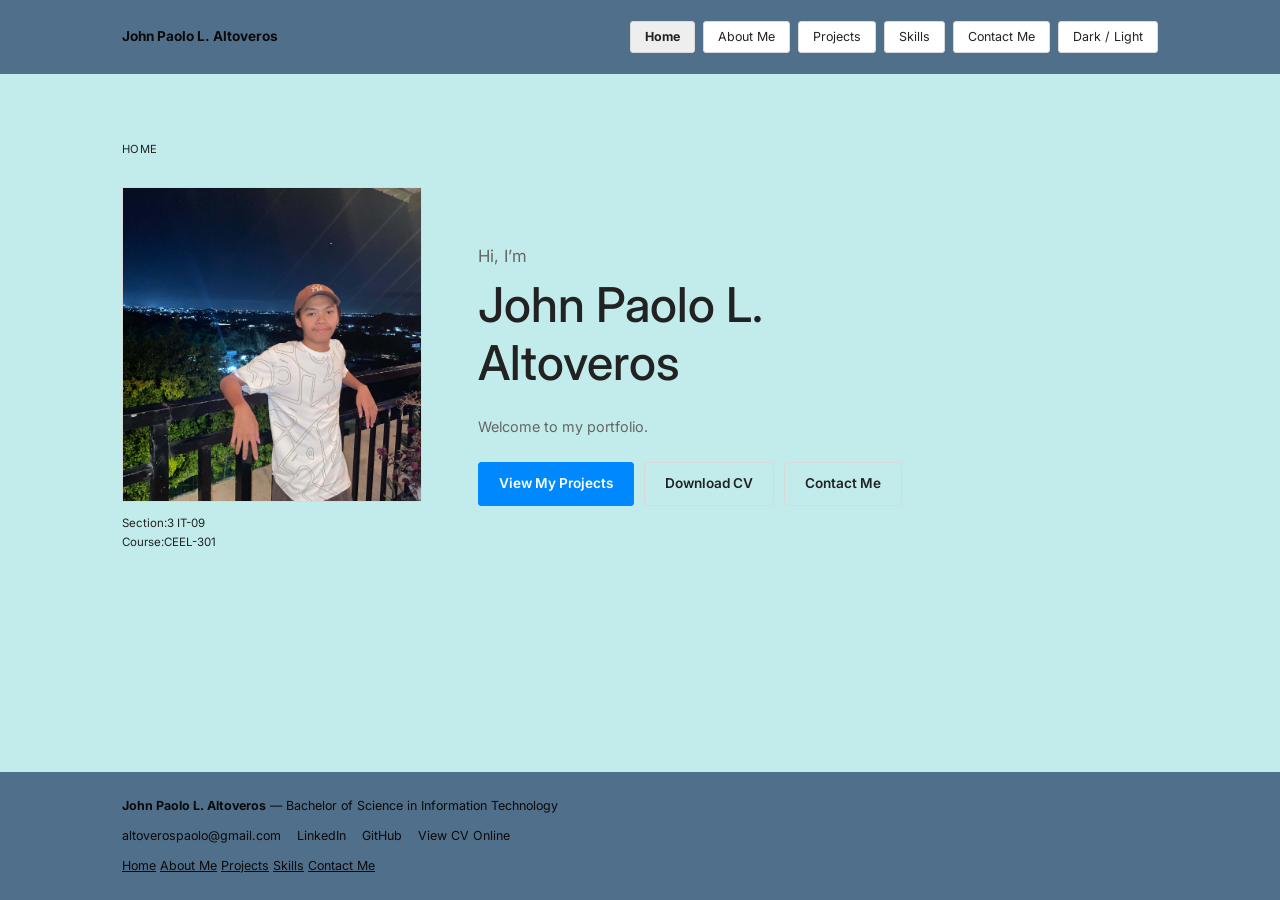
<file: Index.html>
<!doctype html>
<html lang="en">
<head>
  <meta charset="utf-8">
  <meta name="viewport" content="width=device-width, initial-scale=1">
  <title>John Paolo L. Altoveros | Graphic Designer Portfolio</title>
  <meta name="description" content="Portfolio of John Paolo L. Altoveros, a graphic designer who loves turning ideas into simple and creative designs.">
  <link rel="canonical" href="https://pao04altoveros.github.io/portfolio/">
  <meta property="og:type" content="website">
  <meta property="og:title" content="John Paolo L. Altoveros | Graphic Designer Portfolio">
  <meta property="og:description" content="Portfolio of John Paolo L. Altoveros, a graphic designer who loves turning ideas into simple and creative designs.">
  <meta property="og:url" content="https://pao04altoveros.github.io/portfolio/">
  <meta property="og:image" content="https://pao04altoveros.github.io/portfolio/images/og-image.png">
  <link rel="preconnect" href="https://fonts.googleapis.com">
  <link rel="preconnect" href="https://fonts.gstatic.com" crossorigin>
  <link rel="stylesheet" href="https://fonts.googleapis.com/css2?family=Inter:wght@400;500;600;700&display=swap">
  <link rel="stylesheet" href="style.css">
</head>
<body>
  <input type="checkbox" id="theme-toggle" class="sr-only theme-check" aria-label="Switch between dark and light mode">
  <a class="skip-link" href="#main">Skip to content</a>
  <header class="site-header">
    <div class="container">
      <a class="brand" href="Index.html">John Paolo L. Altoveros</a>
      <input type="checkbox" id="menu-check" class="sr-only menu-check" aria-label="Open menu">
      <label for="menu-check" class="btn-small menu-toggle">Menu</label>
      <nav class="nav" id="site-nav" aria-label="Main navigation">
        <a href="Index.html" aria-current="page">Home</a><a href="about.html">About Me</a><a href="projects.html">Projects</a><a href="skills.html">Skills</a><a href="contact.html">Contact Me</a>
        <label for="theme-toggle" class="btn-small theme-btn">Dark / Light</label>
      </nav>
    </div>
  </header>

  <main id="main" class="page">
    <div class="container fade-in">
      <p class="breadcrumb">Home</p>
      <section class="hero" aria-labelledby="hero-name">
        <div>
            <img class="photo" src="images/profile.jpg" alt="Portrait of John Paolo L. Altoveros" width="400" height="420">
          <dl class="meta"><dd>Section:3 IT-09</dd><dd>Course:CEEL-301</dd>
        </div>
        <div>
          <p class="hi">Hi, I’m</p>
          <h1 id="hero-name">John Paolo L. Altoveros</h1>
          <p class="welcome">Welcome to my portfolio.</p>
          <div class="btn-row">
            <a class="btn" href="projects.html">View My Projects</a>
            <a class="btn outline" href="cv.pdf" download>Download CV</a>
            <a class="btn outline" href="contact.html">Contact Me</a>
          </div>
        </div>
      </section>
    </div>
  </main>

  <footer class="site-footer">
    <div class="container">
      <div><strong>John Paolo L. Altoveros</strong> — Bachelor of Science in Information Technology</div>
      <div class="footer-links">
        <a href="mailto:altoverospaolo@gmail.com">altoverospaolo@gmail.com</a>
        <a href="https://www.linkedin.com/in/pao04altoveros" target="_blank" rel="noopener noreferrer">LinkedIn</a>
        <a href="https://github.com/YOUR-USERNAME" target="_blank" rel="noopener noreferrer">GitHub</a>
        <a href="cv.pdf" target="_blank" rel="noopener noreferrer">View CV Online</a>
      </div>
      <div>
      <a href="Home.html">Home</a>
      <a href="about.html">About Me</a>
      <a href="projects.html">Projects</a>
      <a href="skills.html">Skills</a>
      <a href="contact.html">Contact Me</a>
    </div>
  </footer>
</body>
</html>
</file>
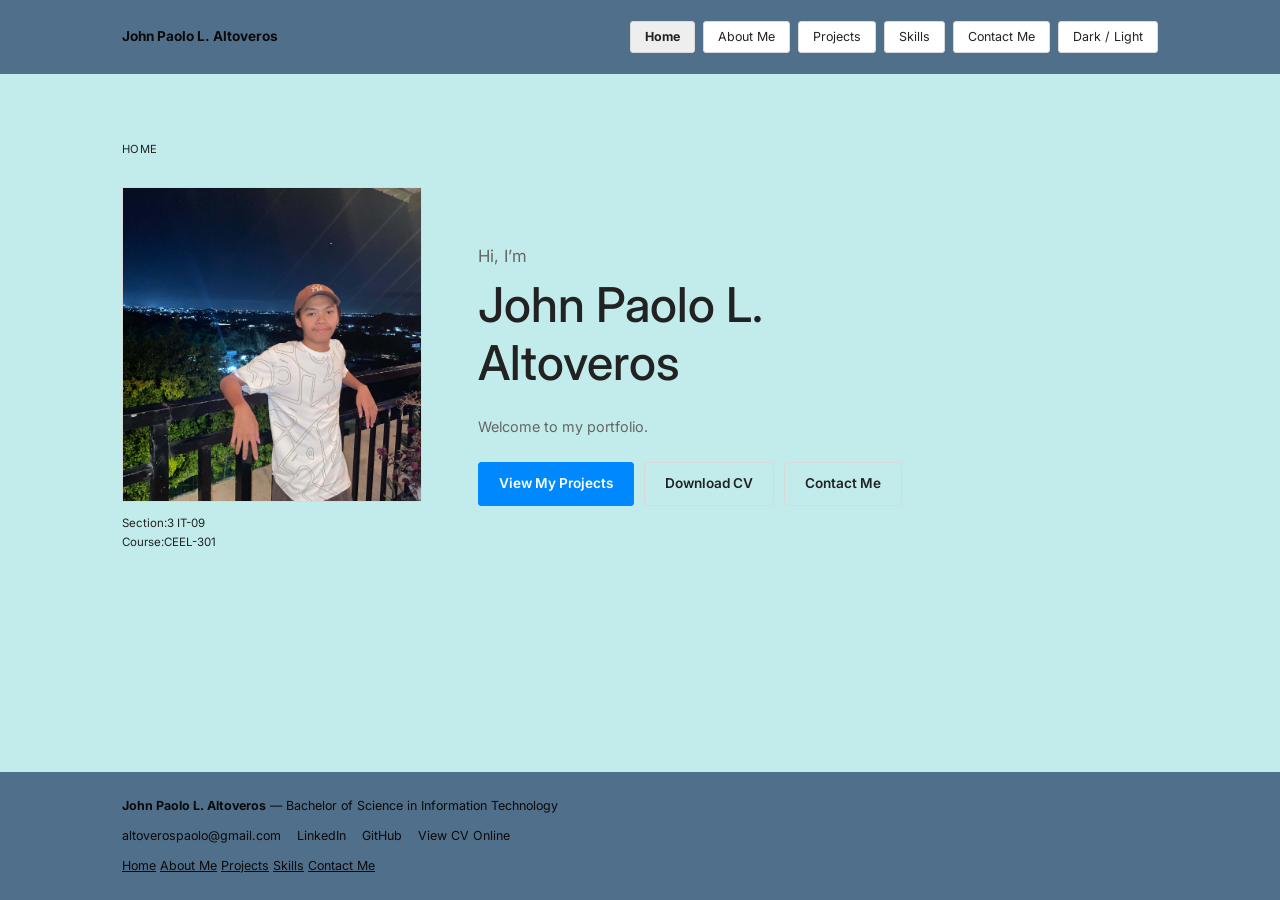
<file: index.html>
<!doctype html>
<html lang="en">
<head>
  <meta charset="utf-8">
  <meta name="viewport" content="width=device-width, initial-scale=1">
  <title>John Paolo L. Altoveros | Graphic Designer Portfolio</title>
  <meta name="description" content="Portfolio of John Paolo L. Altoveros, a graphic designer who loves turning ideas into simple and creative designs.">
  <link rel="canonical" href="https://pao04altoveros.github.io/portfolio/">
  <meta property="og:type" content="website">
  <meta property="og:title" content="John Paolo L. Altoveros | Graphic Designer Portfolio">
  <meta property="og:description" content="Portfolio of John Paolo L. Altoveros, a graphic designer who loves turning ideas into simple and creative designs.">
  <meta property="og:url" content="https://pao04altoveros.github.io/portfolio/">
  <meta property="og:image" content="https://pao04altoveros.github.io/portfolio/images/og-image.png">
  <link rel="preconnect" href="https://fonts.googleapis.com">
  <link rel="preconnect" href="https://fonts.gstatic.com" crossorigin>
  <link rel="stylesheet" href="https://fonts.googleapis.com/css2?family=Inter:wght@400;500;600;700&display=swap">
  <link rel="stylesheet" href="style.css">
</head>
<body>
  <input type="checkbox" id="theme-toggle" class="sr-only theme-check" aria-label="Switch between dark and light mode">
  <a class="skip-link" href="#main">Skip to content</a>
  <header class="site-header">
    <div class="container">
      <a class="brand" href="index.html">John Paolo L. Altoveros</a>
      <input type="checkbox" id="menu-check" class="sr-only menu-check" aria-label="Open menu">
      <label for="menu-check" class="btn-small menu-toggle">Menu</label>
      <nav class="nav" id="site-nav" aria-label="Main navigation">
        <a href="index.html" aria-current="page">Home</a><a href="about.html">About Me</a><a href="projects.html">Projects</a><a href="skills.html">Skills</a><a href="contact.html">Contact Me</a>
        <label for="theme-toggle" class="btn-small theme-btn">Dark / Light</label>
      </nav>
    </div>
  </header>

  <main id="main" class="page">
    <div class="container fade-in">
      <p class="breadcrumb">Home</p>
      <section class="hero" aria-labelledby="hero-name">
        <div>
            <img class="photo" src="images/profile.jpg" alt="Portrait of John Paolo L. Altoveros" width="400" height="420">
          <dl class="meta"><dd>Section:3 IT-09</dd><dd>Course:CEEL-301</dd>
        </div>
        <div>
          <p class="hi">Hi, I’m</p>
          <h1 id="hero-name">John Paolo L. Altoveros</h1>
          <p class="welcome">Welcome to my portfolio.</p>
          <div class="btn-row">
            <a class="btn" href="projects.html">View My Projects</a>
            <a class="btn outline" href="cv.pdf" download>Download CV</a>
            <a class="btn outline" href="contact.html">Contact Me</a>
          </div>
        </div>
      </section>
    </div>
  </main>

  <footer class="site-footer">
    <div class="container">
      <div><strong>John Paolo L. Altoveros</strong> — Bachelor of Science in Information Technology</div>
      <div class="footer-links">
        <a href="mailto:altoverospaolo@gmail.com">altoverospaolo@gmail.com</a>
        <a href="https://www.linkedin.com/in/pao04altoveros" target="_blank" rel="noopener noreferrer">LinkedIn</a>
        <a href="https://github.com/YOUR-USERNAME" target="_blank" rel="noopener noreferrer">GitHub</a>
        <a href="cv.pdf" target="_blank" rel="noopener noreferrer">View CV Online</a>
      </div>
      <div>
      <a href="index.html">Home</a>
      <a href="about.html">About Me</a>
      <a href="projects.html">Projects</a>
      <a href="skills.html">Skills</a>
      <a href="contact.html">Contact Me</a>
    </div>
  </footer>
</body>
</html>
</file>
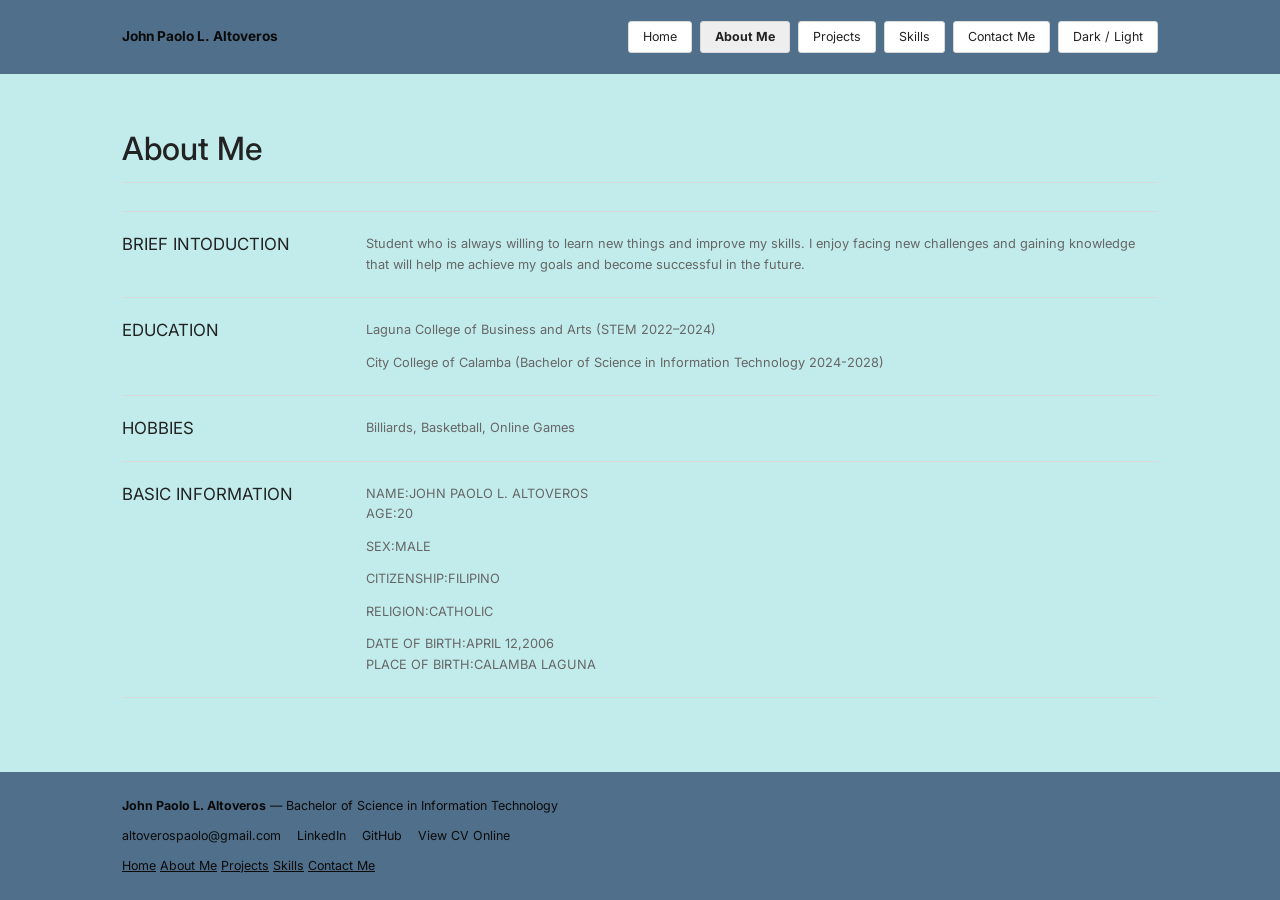
<file: about.html>
<!doctype html>
<html lang="en">
<head>
  <meta charset="utf-8">
  <meta name="viewport" content="width=device-width, initial-scale=1">
  <title>About Me | John Paolo L. Altoveros</title>
  <meta name="description" content="About John Paolo L. Altoveros: education, hobbies and background.">
  <link rel="canonical" href="https://pao04altoveros.github.io/portfolio/about.html">
  <meta property="og:type" content="website">
  <meta property="og:title" content="About Me | John Paolo L. Altoveros">
  <meta property="og:description" content="About John Paolo L. Altoveros: education, hobbies and background.">
  <meta property="og:url" content="https://pao04altoveros.github.io/portfolio/about.html">
  <meta property="og:image" content="https://pao04altoveros.github.io/portfolio/images/og-image.png">
  <link rel="preconnect" href="https://fonts.googleapis.com">
  <link rel="preconnect" href="https://fonts.gstatic.com" crossorigin>
  <link rel="stylesheet" href="https://fonts.googleapis.com/css2?family=Inter:wght@400;500;600;700&display=swap">
  <link rel="stylesheet" href="style.css">
</head>
<body>
  <input type="checkbox" id="theme-toggle" class="sr-only theme-check" aria-label="Switch between dark and light mode">
  <a class="skip-link" href="#main">Skip to content</a>
  <header class="site-header">
    <div class="container">
      <a class="brand" href="index.html">John Paolo L. Altoveros</a>
      <input type="checkbox" id="menu-check" class="sr-only menu-check" aria-label="Open menu">
      <label for="menu-check" class="btn-small menu-toggle">Menu</label>
      <nav class="nav" id="site-nav" aria-label="Main navigation">
        <a href="index.html">Home</a><a href="about.html" aria-current="page">About Me</a><a href="projects.html">Projects</a><a href="skills.html">Skills</a><a href="contact.html">Contact Me</a>
        <label for="theme-toggle" class="btn-small theme-btn">Dark / Light</label>
      </nav>
    </div>
  </header>

  <main id="main" class="page">
    <div class="container fade-in">
      <h1 class="page-title">About Me</h1>
       <div class="info-row"><h2>BRIEF INTODUCTION</h2>
        <ul><li>Student who is always willing to learn new things and improve my skills. I enjoy facing new challenges and gaining knowledge that will help me achieve my goals and become successful in the future.</li></ul>
    </div>
    <div class="info-row"><h2>EDUCATION</h2>
        <ul><li>Laguna College of Business and Arts (STEM 2022–2024)</li><li>City College of Calamba (Bachelor of Science in Information Technology 2024-2028)</li></ul></div>
      <div class="info-row"><h2>HOBBIES</h2>
        <ul><li>Billiards, Basketball, Online Games</li></ul>
      </div>
   <div class="info-row"><h2>BASIC INFORMATION</h2>
        <ul><li>NAME:JOHN PAOLO L. ALTOVEROS <ul><li>AGE:20 </li><li>SEX:MALE<li>CITIZENSHIP:FILIPINO<li>RELIGION:CATHOLIC<li>DATE OF BIRTH:APRIL 12,2006<ul><li>PLACE OF BIRTH:CALAMBA LAGUNA </li></ul> </li></ul> </li></ul> </li></ul> </li></ul></li></ul>
      
      </div>
      

    </div>
  </main>

  <footer class="site-footer">
    <div class="container">
      <div><strong>John Paolo L. Altoveros</strong> — Bachelor of Science in Information Technology</div>
      <div class="footer-links">
        <a href="mailto:altoverospaolo@gmail.com">altoverospaolo@gmail.com</a>
        <a href="https://www.linkedin.com/in/YOUR-PROFILE" target="_blank" rel="noopener noreferrer">LinkedIn</a>
        <a href="https://github.com/pao04altoveros" target="_blank" rel="noopener noreferrer">GitHub</a>
        <a href="cv.pdf" target="_blank" rel="noopener noreferrer">View CV Online</a>
      </div>
      <div>
      <a href="index.html">Home</a>
      <a href="about.html">About Me</a>
      <a href="projects.html">Projects</a>
      <a href="skills.html">Skills</a>
      <a href="contact.html">Contact Me</a>
    </div>
  </footer>
</body>
</html>
</file>
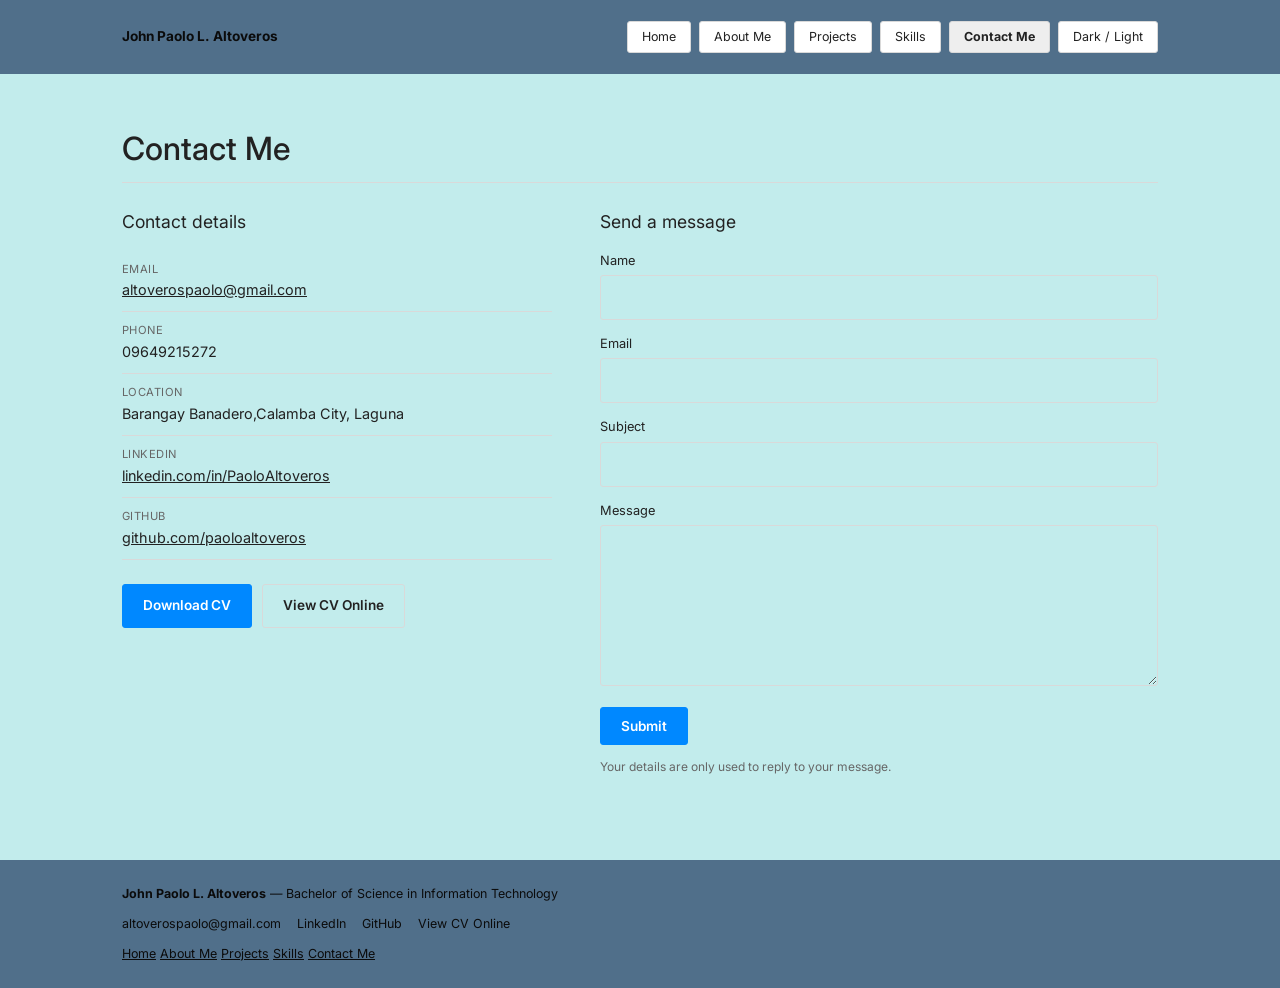
<file: contact.html>
<!doctype html>
<html lang="en">
<head>
  <meta charset="utf-8">
  <meta name="viewport" content="width=device-width, initial-scale=1">
  <title>Contact Me | John Paolo L. Altoveros</title>
  <meta name="description" content="Get in touch with John Paolo L. Altoveros.">
  <link rel="canonical" href="https://pao04altoveros.github.io/portfolio/contact.html">
  <meta property="og:type" content="website">
  <meta property="og:title" content="Contact Me | John Paolo L. Altoveros">
  <meta property="og:description" content="Get in touch with John Paolo L. Altoveros.">
  <meta property="og:url" content="https://pao04altoveros.github.io/portfolio/contact.html">
  <meta property="og:image" content="https://pao04altoveros.github.io/portfolio/images/og-image.png">
  <link rel="preconnect" href="https://fonts.googleapis.com">
  <link rel="preconnect" href="https://fonts.gstatic.com" crossorigin>
  <link rel="stylesheet" href="https://fonts.googleapis.com/css2?family=Inter:wght@400;500;600;700&display=swap">
  <link rel="stylesheet" href="style.css">
</head>
<body>
  <input type="checkbox" id="theme-toggle" class="sr-only theme-check" aria-label="Switch between dark and light mode">
  <a class="skip-link" href="#main">Skip to content</a>
  <header class="site-header">
    <div class="container">
      <a class="brand" href="index.html">John Paolo L. Altoveros</a>
      <input type="checkbox" id="menu-check" class="sr-only menu-check" aria-label="Open menu">
      <label for="menu-check" class="btn-small menu-toggle">Menu</label>
      <nav class="nav" id="site-nav" aria-label="Main navigation">
        <a href="index.html">Home</a><a href="about.html">About Me</a><a href="projects.html">Projects</a><a href="skills.html">Skills</a><a href="contact.html" aria-current="page">Contact Me</a>
        <label for="theme-toggle" class="btn-small theme-btn">Dark / Light</label>
      </nav>
    </div>
  </header>

  <main id="main" class="page">
    <div class="container fade-in">
      <h1 class="page-title">Contact Me</h1>
      <div class="contact-grid">
        <section aria-labelledby="details-h">
          <h2 id="details-h" class="skills-h">Contact details</h2>
          <ul class="contact-list">
            <li><span>Email</span><a href="mailto:altoverospaolo@gmail.com">altoverospaolo@gmail.com</a></li>
            <li><span>Phone</span>09649215272</li>
            <li><span>Location</span>Barangay Banadero,Calamba City, Laguna</li>
            <li><span>LinkedIn</span><a href="https://www.linkedin.com/in/john-paolo-altoveros-849496448/" target="_blank" rel="noopener noreferrer">linkedin.com/in/PaoloAltoveros</a></li>
            <li><span>GitHub</span><a href="https://github.com/YOUR-USERNAME" target="_blank" rel="noopener noreferrer">github.com/paoloaltoveros</a></li>
          </ul>
          <div class="btn-row">
            <a class="btn" href="cv.pdf" download>Download CV</a>
            <a class="btn outline" href="cv.pdf" target="_blank" rel="noopener noreferrer">View CV Online</a>
          </div>
        </section>

        <section aria-labelledby="form-h">
          <h2 id="form-h" class="skills-h">Send a message</h2>
          <form action="https://formspree.io/f/YOUR_FORM_ID" method="POST">
            <div class="form-row">
              <label for="name">Name</label>
              <input id="name" name="name" type="text" required maxlength="100" autocomplete="name">
            </div>
            <div class="form-row">
              <label for="email">Email</label>
              <input id="email" name="email" type="email" required maxlength="150" autocomplete="email">
            </div>
            <div class="form-row">
              <label for="subject">Subject</label>
              <input id="subject" name="subject" type="text" required maxlength="150">
            </div>
            <div class="form-row">
              <label for="message">Message</label>
              <textarea id="message" name="message" rows="6" required maxlength="2000"></textarea>
            </div>
            <div class="honeypot" aria-hidden="true">
              <label for="_gotcha">Leave this field empty</label>
              <input id="_gotcha" name="_gotcha" type="text" tabindex="-1" autocomplete="off">
            </div>
            <button class="btn" type="submit">Submit</button>
            <p class="form-note">Your details are only used to reply to your message.</p>
          </form>
        </section>
      </div>
    </div>
  </main>

  <footer class="site-footer">
    <div class="container">
      <div><strong>John Paolo L. Altoveros</strong> — Bachelor of Science in Information Technology</div>
      <div class="footer-links">
        <a href="mailto:altoverospaolo@gmail.com">altoverospaolo@gmail.com</a>
        <a href="https://www.linkedin.com/in/YOUR-PROFILE" target="_blank" rel="noopener noreferrer">LinkedIn</a>
        <a href="https://github.com/pao04altoveros" target="_blank" rel="noopener noreferrer">GitHub</a>
        <a href="cv.pdf" target="_blank" rel="noopener noreferrer">View CV Online</a>
      </div>
      <div>
      <a href="index.html">Home</a>
      <a href="about.html">About Me</a>
      <a href="projects.html">Projects</a>
      <a href="skills.html">Skills</a>
      <a href="contact.html">Contact Me</a>
    </div>
  </footer>
</body>
</html>
</file>
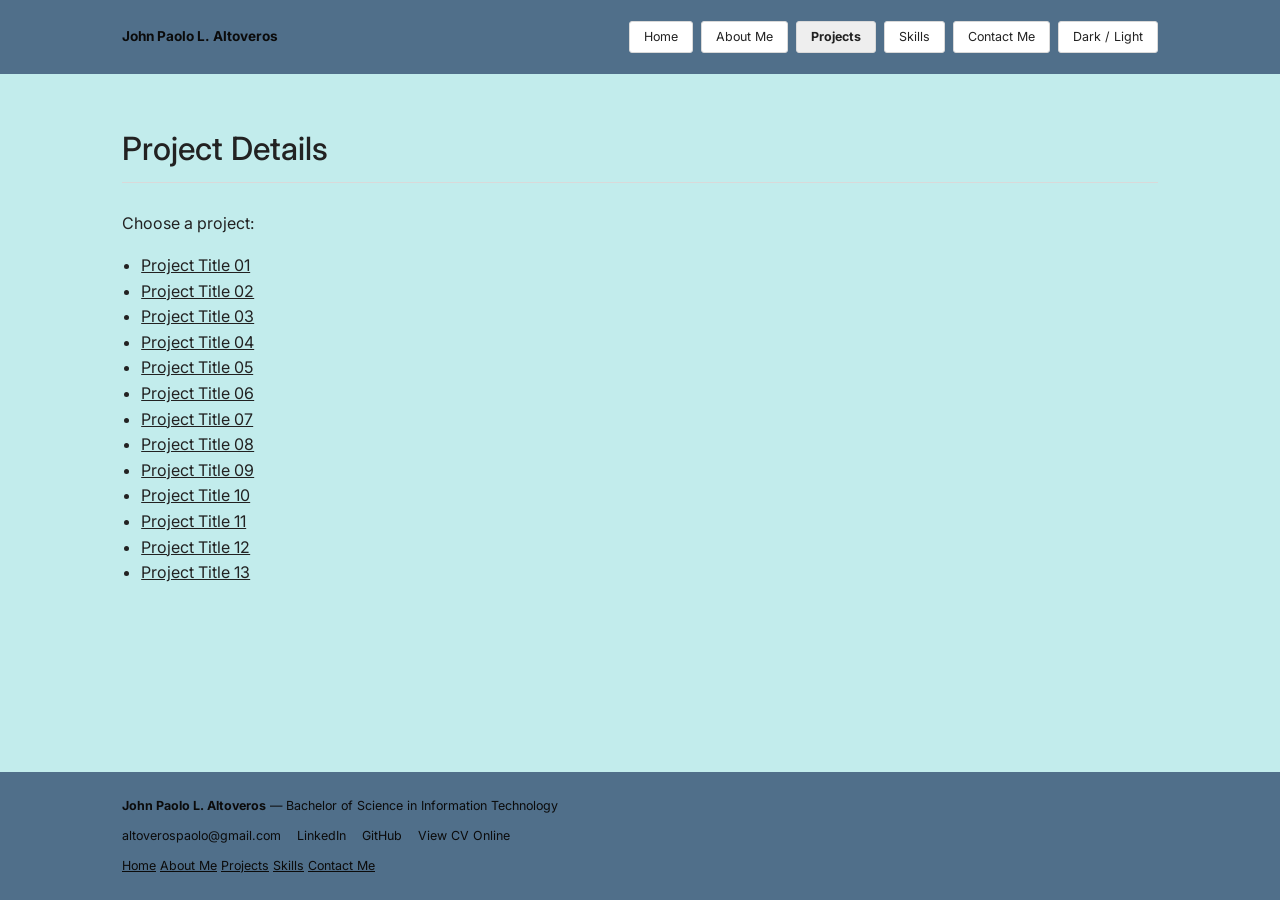
<file: project.html>
<!doctype html>
<html lang="en">
<head>
  <meta charset="utf-8">
  <meta name="viewport" content="width=device-width, initial-scale=1">
  <title>Project | John Paolo L. Altoveros</title>
  <meta name="description" content="Project details by John Paolo L. Altoveros.">
  <link rel="canonical" href="https://pao04altoveros.github.io/portfolio/project.html">
  <meta property="og:type" content="website">
  <meta property="og:title" content="Project | John Paolo L. Altoveros">
  <meta property="og:description" content="Project details by John Paolo L. Altoveros.">
  <meta property="og:url" content="https://pao04altoveros.github.io/portfolio/project.html">
  <meta property="og:image" content="https://pao04altoveros.github.io/portfolio/images/og-image.png">
  <link rel="preconnect" href="https://fonts.googleapis.com">
  <link rel="preconnect" href="https://fonts.gstatic.com" crossorigin>
  <link rel="stylesheet" href="https://fonts.googleapis.com/css2?family=Inter:wght@400;500;600;700&display=swap">
  <link rel="stylesheet" href="style.css">
</head>
<body>
  <input type="checkbox" id="theme-toggle" class="sr-only theme-check" aria-label="Switch between dark and light mode">
  <a class="skip-link" href="#main">Skip to content</a>
  <header class="site-header">
    <div class="container">
      <a class="brand" href="index.html">John Paolo L. Altoveros</a>
      <input type="checkbox" id="menu-check" class="sr-only menu-check" aria-label="Open menu">
      <label for="menu-check" class="btn-small menu-toggle">Menu</label>
      <nav class="nav" id="site-nav" aria-label="Main navigation">
        <a href="index.html">Home</a><a href="about.html">About Me</a><a href="projects.html" aria-current="page">Projects</a><a href="skills.html">Skills</a><a href="contact.html">Contact Me</a>
        <label for="theme-toggle" class="btn-small theme-btn">Dark / Light</label>
      </nav>
    </div>
  </header>

  <main id="main" class="page">
    <div class="container fade-in">
      <div class="detail">
        <div class="pick">
          <h1 class="page-title">Project Details</h1>
          <p>Choose a project:</p>
          <ul class="plain">
            <li><a href="project.html#project-01">Project Title 01</a></li>
            <li><a href="project.html#project-02">Project Title 02</a></li>
            <li><a href="project.html#project-03">Project Title 03</a></li>
            <li><a href="project.html#project-04">Project Title 04</a></li>
            <li><a href="project.html#project-05">Project Title 05</a></li>
            <li><a href="project.html#project-06">Project Title 06</a></li>
            <li><a href="project.html#project-07">Project Title 07</a></li>
            <li><a href="project.html#project-08">Project Title 08</a></li>
            <li><a href="project.html#project-09">Project Title 09</a></li>
            <li><a href="project.html#project-010">Project Title 10</a></li>
            <li><a href="project.html#project-11">Project Title 11</a></li>
            <li><a href="project.html#project-12">Project Title 12</a></li>
            <li><a href="project.html#project-13">Project Title 13</a></li>
          </ul>
        </div>
        <article class="project-detail" id="project-01">
          <nav class="subnav" aria-label="Project navigation"><a href="projects.html">&larr; Back to projects</a></nav>
          <h1 class="page-title">Apple sketch</h1>
          <div class="detail-hero"><img src="images/Sketch Activity 1.jpg" alt="Project Title 01 preview"></div>
          <div class="detail-meta">
            <div><span>Type</span>Sketch</div>
            <div><span>Year</span>2026</div>
            <div><span>My role</span>Graphic Designer</div>
            <div><span>Status</span>Completed</div>
          </div>
          <p>A sketch of an apple.</p>
          <h2>Problem</h2>
          <p>Shading should be controlled and detailed </p>
          <h2>Solution</h2>
          <p>Practiced the shading first before doing it.</p>
          <h2>Features</h2>
          <ul class="plain"><li>A sketch of half of the apple</li><li>Minimal shading</li></ul>
          <h2>Materials used</h2>
          <ul class="tags"><li>Paper</li><li>Pencil</li><li>Pen</li><li>Coloring materials</li></ul>
        </article>
        <article class="project-detail" id="project-02">
          <nav class="subnav" aria-label="Project navigation"><a href="projects.html">&larr; Back to projects</a></nav>
          <h1 class="page-title">Logo sketch</h1>
          <div class="detail-hero"><img src="images/Sketch Activity 2.jpg" alt="Project Title 02 preview"></div>
          <div class="detail-meta">
            <div><span>Type</span>Sketch</div>
            <div><span>Year</span>2026</div>
            <div><span>My role</span>Graphic Designer</div>
            <div><span>Status</span>Completed</div>
          </div>
          <p>A sketch of three logos based on what my dream possible businesses would be.</p>
          <h2>Problem</h2>
          <p>Three logos should fit in one paper</p>
          <h2>Solution</h2>
          <p>Made a divider first so each logo has their own space.</p>
          <h2>Features</h2>
          <ul class="plain"><li>Has different typographies</li><li>Different type of designs.</li></ul>
          <h2>Materials used</h2>
          <ul class="tags"><li>Paper</li><li>Pencil</li></ul>
        </article>
        <article class="project-detail" id="project-03">
          <nav class="subnav" aria-label="Project navigation"><a href="projects.html">&larr; Back to projects</a></nav>
          <h1 class="page-title">Logo Badge</h1>
          <div class="detail-hero"><img src="images/Badge.jpg" alt="Project Title 03 preview"></div>
          <div class="detail-meta">
            <div><span>Type</span>Digital</div>
            <div><span>Year</span>2026</div>
            <div><span>My role</span>Graphic Designer</div>
            <div><span>Status</span>Completed</div>
          </div>
          <p>A circular badge logo representing JHN and its technology services.</p>
          <h2>Problem</h2>
          <p>The company needed a simple logo that could be used in different platforms.</p>
          <h2>Solution</h2>
          <p>Used a circular shape with initials and small technology icons.</p>
          <h2>Features</h2>
          <ul class="plain"><li>JHN initials</li><li>Circular badge</li><li>Technology icons</li><li>Blue and white color scheme</li></ul>
          <h2>Application used</h2>
          <ul class="tags"><li>Adobe Photoshop</li></ul>
        </article>
        <article class="project-detail" id="project-04">
          <nav class="subnav" aria-label="Project navigation"><a href="projects.html">&larr; Back to projects</a></nav>
          <h1 class="page-title">Logo Horizontal</h1>
          <div class="detail-hero"><img src="images/Horizontal.jpg" alt="Project Title 04 preview"></div>
          <div class="detail-meta">
            <div><span>Type</span>Digital</div>
            <div><span>Year</span>2026</div>
            <div><span>My role</span>Graphic Designer</div>
            <div><span>Status</span>Completed</div>
          </div>
          <p>A horizontal logo design for JHN I.T and Engineering Services.</p>
          <h2>Problem</h2>
          <p>The logo needed a wider layout suitable for banners and website headers.</p>
          <h2>Solution</h2>
          <p>Placed the logo icon beside the company name for a balanced appearance.</p>
          <h2>Features</h2>
          <ul class="plain"><li>JHN logo</li><li>Company name</li><li>Blue rounded border</li><li>Horizontal arrangement</li></ul>
          <h2>Application used</h2>
          <ul class="tags"><li>Adobe Photoshop</li></ul>
        </article>
        <article class="project-detail" id="project-05">
          <nav class="subnav" aria-label="Project navigation"><a href="projects.html">&larr; Back to projects</a></nav>
          <h1 class="page-title">Logo Vertical</h1>
          <div class="detail-hero"><img src="images/Vertical.jpg" alt="Project Title 05 preview"></div>
          <div class="detail-meta">
            <div><span>Type</span>Digital</div>
            <div><span>Year</span>2026</div>
            <div><span>My role</span>Graphic Designer</div>
            <div><span>Status</span>Completed</div>
          </div>
          <p>A vertical logo design for JHN I.T and Engineering Services.</p>
          <h2>Problem</h2>
          <p>The brand needed a logo that presents its identity in a compact layout.</p>
          <h2>Solution</h2>
          <p>Arranged the company initials and technology icons vertically.</p>
          <h2>Features</h2>
          <ul class="plain"><li>JHN initials</li><li>Circular design</li><li>Technology-related icons</li><li>Blue and white colors</li></ul>
          <h2>Application used</h2>
          <ul class="tags"><li>Adobe Photoshop</li></ul>
        </article>
        <article class="project-detail" id="project-06">
          <nav class="subnav" aria-label="Project navigation"><a href="projects.html">&larr; Back to projects</a></nav>
          <h1 class="page-title">Urban Threads Logo Sketch</h1>
          <div class="detail-hero"><img src="images/Sketch Activity 4.jpg" alt="Project Title 06 preview"></div>
          <div class="detail-meta">
            <div><span>Type</span>Sketch</div>
            <div><span>Year</span>2026</div>
            <div><span>My role</span>Graphic Designer</div>
            <div><span>Status</span>Completed</div>
          </div>
          <p>A hand-drawn logo concept for Urban Threads before creating its digital version.</p>
          <h2>Problem</h2>
          <p>The design needed proper placement of the logo elements and illustrations.</p>
          <h2>Solution</h2>
          <p>Sketched the logo first to plan its overall appearance and arrangement.</p>
          <h2>Features</h2>
          <ul class="plain"><li>UT initials</li><li>Circular shape</li><li>Clothing-related illustrations</li><li>Back-to-school ribbon</li></ul>
          <h2>Material used</h2>
          <ul class="tags"><li>Paper</li><li>Pencil</li><li>Pen</li><li>Coloring materials</li></ul>
        </article>
        <article class="project-detail" id="project-07">
          <nav class="subnav" aria-label="Project navigation"><a href="projects.html">&larr; Back to projects</a></nav>
          <h1 class="page-title">Urban Threads Logo</h1>
          <div class="detail-hero"><img src="images/URBAN THREADS.jpg" alt="Project Title 07 preview"></div>
          <div class="detail-meta">
            <div><span>Type</span>Digital</div>
            <div><span>Year</span>2026</div>
            <div><span>My role</span>Graphic Designer</div>
            <div><span>Status</span>Completed</div>
          </div>
          <p>A logo design for Urban Threads, a clothing brand with a back-to-school theme.</p>
          <h2>Problem</h2>
          <p>The brand needed a logo that represents clothing and its target students.</p>
          <h2>Solution</h2>
          <p>Combined creative letters, sewing illustrations, and bright colors to create a recognizable logo.</p>
          <h2>Features</h2>
          <ul class="plain"><li>UT initials</li><li>Circular logo design</li><li>Sewing-related illustrations</li><li>Back-to-school ribbon</li></ul>
          <h2>Application used</h2>
          <ul class="tags"><li>Adobe Photoshop</li></ul>
        </article>
         <article class="project-detail" id="project-08">
          <nav class="subnav" aria-label="Project navigation"><a href="projects.html">&larr; Back to projects</a></nav>
          <h1 class="page-title">Social Media Post</h1>
          <div class="detail-hero"><img src="images/SOCIAL MEDIA POST.jpg" alt="Project Title 08 preview"></div>
          <div class="detail-meta">
            <div><span>Type</span>Digital</div>
            <div><span>Year</span>2026</div>
            <div><span>My role</span>Graphic Designer</div>
            <div><span>Status</span>Completed</div>
          </div>
          <p>A promotional social media post announcing the new Urban Threads back-to-school collection.</p>
          <h2>Problem</h2>
          <p>The post needed to attract students and encourage them to check out the new collection.</p>
          <h2>Solution</h2>
          <p>Used eye-catching colors, bold typography, and promotional messages.</p>
          <h2>Features</h2>
          <ul class="plain"><li>New collection announcement</li><li>Brand logo</li><li>Promotional text</li><li>Shopping message</li></ul>
          <h2>Application used</h2>
          <ul class="tags"><li>Adobe Photoshop</li></ul>
        </article>
         <article class="project-detail" id="project-09">
          <nav class="subnav" aria-label="Project navigation"><a href="projects.html">&larr; Back to projects</a></nav>
          <h1 class="page-title">Landing Page</h1>
          <div class="detail-hero"><img src="images/LANDING PAGE.jpg" alt="Project Title 09 preview"></div>
          <div class="detail-meta">
            <div><span>Type</span>Digital</div>
            <div><span>Year</span>2026</div>
            <div><span>My role</span>Graphic Designer</div>
            <div><span>Status</span>Completed</div>
          </div>
          <p>A landing page design that introduces Urban Threads and showcases its clothing products.</p>
          <h2>Problem</h2>
          <p>The page needed an attractive layout to present the brand and its products.</p>
          <h2>Solution</h2>
          <p>Used colorful backgrounds, product images, and clear text to create an organized design.</p>
          <h2>Features</h2>
          <ul class="plain"><li>Brand logo</li><li>Clothing product images</li><li>Promotional headline</li><li>  Product highlights</li></ul>
          <h2>Application used</h2>
          <ul class="tags"><li>Adobe Photoshop</li></ul>
         </article>
         <article class="project-detail" id="project-10">
          <nav class="subnav" aria-label="Project navigation"><a href="projects.html">&larr; Back to projects</a></nav>
          <h1 class="page-title">Banner Ad</h1>
          <div class="detail-hero"><img src="images/BANNER AD.jpg" alt="Project Title 10 preview"></div>
          <div class="detail-meta">
            <div><span>Type</span>Digital</div>
            <div><span> Year</span>2026</div>
            <div><span>My role</span>Graphic Designer</div>
            <div><span>Status</span>Completed</div>
          </div>
          <p>A promotional banner advertising the new back-to-school clothing collection.</p>
          <h2>Problem</h2>
          <p>The advertisement needed to deliver its message clearly in a limited space.</p>
          <h2>Solution</h2>
          <p>Used bold text, bright colors, and the brand logo to attract attention.</p>
          <h2>Features</h2>
          <ul class="plain"><li>Back-to-school promotion</li><li>Urban Threads logo</li><li>Clothing collection message</li><li>Colorful background</li></ul>
          <h2>Application used</h2>
          <ul class="tags"><li>Adobe Photoshop</li></ul>
         </article>
         <article class="project-detail" id="project-11">
          <nav class="subnav" aria-label="Project navigation"><a href="projects.html">&larr; Back to projects</a></nav>
          <h1 class="page-title">Newsletter Header</h1>
          <div class="detail-hero"><img src="images/NEWSLETTER HEADER.jpg" alt="Project Title 11"></div>
          <div class="detail-meta">
            <div><span>Type</span>Digital</div>
            <div><span> Year</span>2026</div>
            <div><span>My role</span>Graphic Designer</div>
            <div><span>Status</span>Completed</div>
          </div>
          <p>A newsletter header promoting the Urban Threads back-to-school T-shirt collection.</p>
          <h2>Problem</h2>
          <p>The header needed to communicate the promotion while keeping the brand visible.</p>
          <h2>Solution</h2>
          <p>Combined the logo, colorful background, and short promotional message.</p>
          <h2>Features</h2>
          <ul class="plain"><li>Urban Threads logo</li><li>Back-to-school theme</li><li>Promotional headline</li><li>Colorful design</li></ul>
          <h2>Application used</h2>
          <ul class="tags"><li>Adobe Photoshop</li></ul>
         </article>
         <article class="project-detail" id="project-12">
          <nav class="subnav" aria-label="Project navigation"><a href="projects.html">&larr; Back to projects</a></nav>
          <h1 class="page-title">Brew&Co.Logo</h1>
          <div class="detail-hero"><img src="images/BREW&Co.jpg" alt="Project Title 12 preview"></div>
          <div class="detail-meta">
            <div><span>Type</span>Digital</div>
            <div><span> Year</span>2026</div>
            <div><span>My role</span>Graphic Designer</div>
            <div><span>Status</span>Completed</div>
          </div>
          <p>A typography design for Brew & Co., a coffee brand promoting coffee, pastries, and snacks.</p>
          <h2>Problem</h2>
          <p>The design needed to present the brand name clearly while keeping the layout simple and attractive.</p>
          <h2>Solution</h2>
          <p>Used large bold typography, a warm background, and simple text arrangements.</p>
          <h2>Features</h2>
          <ul class="plain"><li>Large BREW & CO. text</li><li>Minimalist layout</li><li>Warm color palette</li><li>Coffee shop tagline</li></ul>
          <h2>Application used</h2>
          <ul class="tags"><li>Canva</li></ul>
         </article>
         <article class="project-detail" id="project-13">
          <a class="back-link" href="projects.html">&larr; Back to projects</a>
          <h1 class="page-title">Newsletter Header</h1>
          <div class="detail-hero"><img src="images/figma prototype.jpg" alt="Project Title 13 preview"></div>
          <div class="detail-meta">
            <div><span>Type</span>Digital</div>
            <div><span> Year</span>2026</div>
            <div><span>My role</span>Graphic Designer</div>
            <div><span>Status</span>Completed</div>
          </div>
          <p>A website prototype showing the layout and navigation of a personal portfolio website.</p>
          <h2>Problem</h2>
          <p>The website needed organized pages and clear navigation between sections.</p>
          <h2>Solution</h2>
          <p>Created connected page layouts using Figma to demonstrate the website's navigation flow.</p>
          <h2>Features</h2>
          <ul class="plain"><li>Home page</li><li>About Me page</li><li>Projects page</li><li>Skills page</li><li>Contact page</li><li>Navigation connections</li></ul>
          <h2>Application used</h2>
          <ul class="tags"><li>Figma</li></ul>
         </article>
      </div>
    </div>
  </main>

  <footer class="site-footer">
    <div class="container">
      <div><strong>John Paolo L. Altoveros</strong> — Bachelor of Science in Information Technology</div>
      <div class="footer-links">
        <a href="mailto:altoverospaolo@gmail.com">altoverospaolo@gmail.com</a>
        <a href="https://www.linkedin.com/in/pao04altoveros" target="_blank" rel="noopener noreferrer">LinkedIn</a>
        <a href="https://github.com/pao04altoveros" target="_blank" rel="noopener noreferrer">GitHub</a>
        <a href="cv.pdf" target="_blank" rel="noopener noreferrer">View CV Online</a>
      </div>
      <div>
      <a href="index.html">Home</a>
      <a href="about.html">About Me</a>
      <a href="projects.html">Projects</a>
      <a href="skills.html">Skills</a>
      <a href="contact.html">Contact Me</a>
    </div>
  </footer>
</body>
</html>
</file>
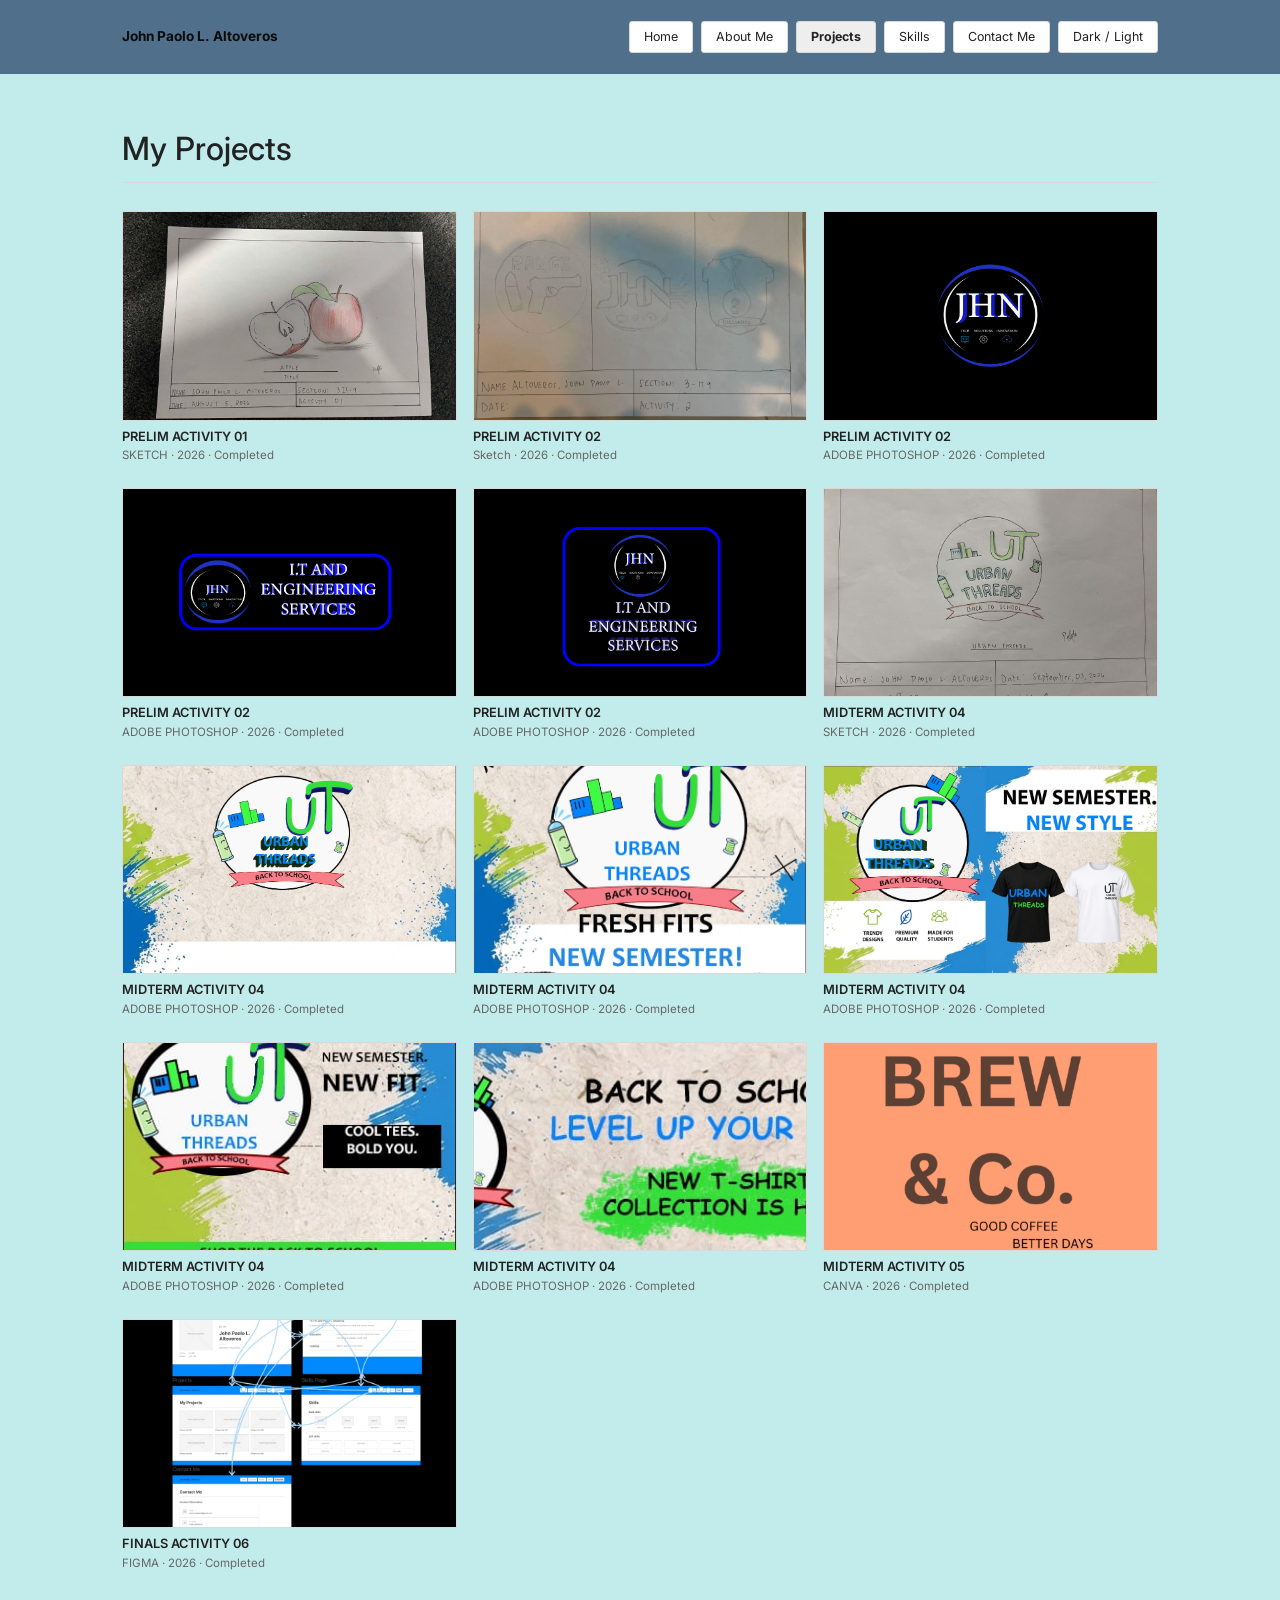
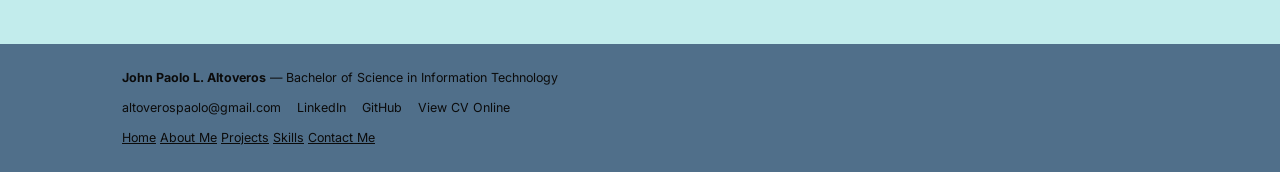
<file: projects.html>
<!doctype html>
<html lang="en">
<head>
  <meta charset="utf-8">
  <meta name="viewport" content="width=device-width, initial-scale=1">
  <title>My Projects | John Paolo L. Altoveros</title>
  <meta name="description" content="Graphic design and digital projects by John Paolo L. Altoveros. Filter by category, technology or year.">
  <link rel="canonical" href="https://pao04altoveros.github.io/portfolio/projects.html">
  <meta property="og:type" content="website">
  <meta property="og:title" content="My Projects | John Paolo L. Altoveros">
  <meta property="og:description" content="Graphic design and digital projects by John Paolo L. Altoveros. Filter by category, technology or year.">
  <meta property="og:url" content="https://pao04altoveros.github.io/portfolio/projects.html">
  <meta property="og:image" content="https://pao04altoveros.github.io/portfolio/images/og-image.png">
  <link rel="preconnect" href="https://fonts.googleapis.com">
  <link rel="preconnect" href="https://fonts.gstatic.com" crossorigin>
  <link rel="stylesheet" href="https://fonts.googleapis.com/css2?family=Inter:wght@400;500;600;700&display=swap">
  <link rel="stylesheet" href="style.css">
</head>
<body>
  <input type="checkbox" id="theme-toggle" class="sr-only theme-check" aria-label="Switch between dark and light mode">
  <a class="skip-link" href="#main">Skip to content</a>
  <header class="site-header">
    <div class="container">
      <a class="brand" href="index.html">John Paolo L. Altoveros</a>
      <input type="checkbox" id="menu-check" class="sr-only menu-check" aria-label="Open menu">
      <label for="menu-check" class="btn-small menu-toggle">Menu</label>
      <nav class="nav" id="site-nav" aria-label="Main navigation">
        <a href="index.html">Home</a><a href="about.html">About Me</a><a href="projects.html" aria-current="page">Projects</a><a href="skills.html">Skills</a><a href="contact.html">Contact Me</a>
        <label for="theme-toggle" class="btn-small theme-btn">Dark / Light</label>
      </nav>
    </div>
  </header>

  <main id="main" class="page">
    <div class="container fade-in">
      <h1 class="page-title">My Projects</h1>
      <div class="projects-wrap">
      </form> 
        <div class="grid-projects">
        <a class="project-card" href="project.html#project-01">
          <img src="images/Sketch Activity 1.jpg" alt="Project Title 01 preview" width="640" height="400" loading="lazy">
          <h3>PRELIM ACTIVITY 01</h3>
          <div class="sub">SKETCH · 2026 · Completed</div>
        
        </a>
        <a class="project-card" href="project.html#project-02">
          <img src="images/Sketch Activity 2.jpg"Project Title 02 preview" width="640" height="400" loading="lazy">
          <h3>PRELIM ACTIVITY 02</h3>
          <div class="sub">Sketch · 2026 · Completed</div>
        </a>
         <a class="project-card" href="project.html#project-03">
          <img src="images/Badge.jpg"Project Title 03 preview" width="640" height="400" loading="lazy">
          <h3>PRELIM ACTIVITY 02</h3>
          <div class="sub">ADOBE PHOTOSHOP · 2026 · Completed</div>
        </a>
        <a class="project-card" href="project.html#project-04">
          <img src="images/Horizontal.jpg"Project Title 02 preview" width="640" height="400" loading="lazy">
          <h3>PRELIM ACTIVITY 02</h3>
          <div class="sub">ADOBE PHOTOSHOP · 2026 · Completed</div>
        </a>
        <a class="project-card" href="project.html#project-05">
          <img src="images/Vertical.jpg"Project Title 05 preview" width="640" height="400" loading="lazy">
          <h3>PRELIM ACTIVITY 02</h3>
          <div class="sub">ADOBE PHOTOSHOP · 2026 · Completed</div>
        </a>
        <a class="project-card" href="project.html#project-06">
          <img src="images/Sketch Activity 4.jpg"Project Title 06 preview" width="640" height="400" loading="lazy">
          <h3>MIDTERM ACTIVITY 04</h3>
          <div class="sub">SKETCH · 2026 · Completed</div>
        </a>
        <a class="project-card" href="project.html#project-07">
          <img src="images/URBAN THREADS.jpg"Project Title 07 preview" width="640" height="400" loading="lazy">
          <h3>MIDTERM ACTIVITY 04</h3>
          <div class="sub">ADOBE PHOTOSHOP · 2026 · Completed</div>
        </a>
         <a class="project-card" href="project.html#project-08">
          <img src="images/SOCIAL MEDIA POST.jpg"Project Title 08 preview" width="640" height="400" loading="lazy">
          <h3>MIDTERM ACTIVITY 04</h3>
          <div class="sub">ADOBE PHOTOSHOP · 2026 · Completed</div>
        </a>
        <a class="project-card" href="project.html#project-09">
          <img src="images/LANDING PAGE.jpg"Project Title 09 preview" width="640" height="400" loading="lazy">
          <h3>MIDTERM ACTIVITY 04</h3>
          <div class="sub">ADOBE PHOTOSHOP · 2026 · Completed</div>
        </a>  
        <a class="project-card" href="project.html#project-10">
          <img src="images/BANNER AD.jpg"Project Title 10 preview" width="640" height="400" loading="lazy">
          <h3>MIDTERM ACTIVITY 04</h3>
          <div class="sub">ADOBE PHOTOSHOP · 2026 · Completed</div>
        </a>
        <a class="project-card" href="project.html#project-11">
          <img src="images/NEWSLETTER HEADER.jpg"Project Title 11 preview" width="640" height="400" loading="lazy">
          <h3>MIDTERM ACTIVITY 04</h3>
          <div class="sub">ADOBE PHOTOSHOP · 2026 · Completed</div>
        </a>
        <a class="project-card" href="project.html#project-12">
          <img src="images/BREW&Co.jpg"Project Title 12 preview" width="640" height="400" loading="lazy">
          <h3>MIDTERM ACTIVITY 05</h3>
          <div class="sub">CANVA · 2026 · Completed</div>
        </a>
        <a class="project-card" href="project.html#project-13">
          <img src="images/figma prototype.jpg"Project Title 13 preview" width="640" height="400" loading="lazy">
          <h3>FINALS ACTIVITY 06</h3>
          <div class="sub">FIGMA · 2026 · Completed</div>
        </a>
    
    
        </div>
      </div>
    </div>
  </main>

  <footer class="site-footer">
    <div class="container">
      <div><strong>John Paolo L. Altoveros</strong> — Bachelor of Science in Information Technology</div>
      <div class="footer-links">
        <a href="mailto:altoverospaolo@gmail.com">altoverospaolo@gmail.com</a>
        <a href="https://www.linkedin.com/in/pao04altoveros" target="_blank" rel="noopener noreferrer">LinkedIn</a>
        <a href="https://github.com/YOUR-USERNAME" target="_blank" rel="noopener noreferrer">GitHub</a>
        <a href="cv.pdf" target="_blank" rel="noopener noreferrer">View CV Online</a>
      </div>
      <div>
      <a href="index.html">Home</a>
      <a href="about.html">About Me</a>
      <a href="projects.html">Projects</a>
      <a href="skills.html">Skills</a>
      <a href="contact.html">Contact Me</a>
    </div>
  </footer>
</body>
</html>
</file>
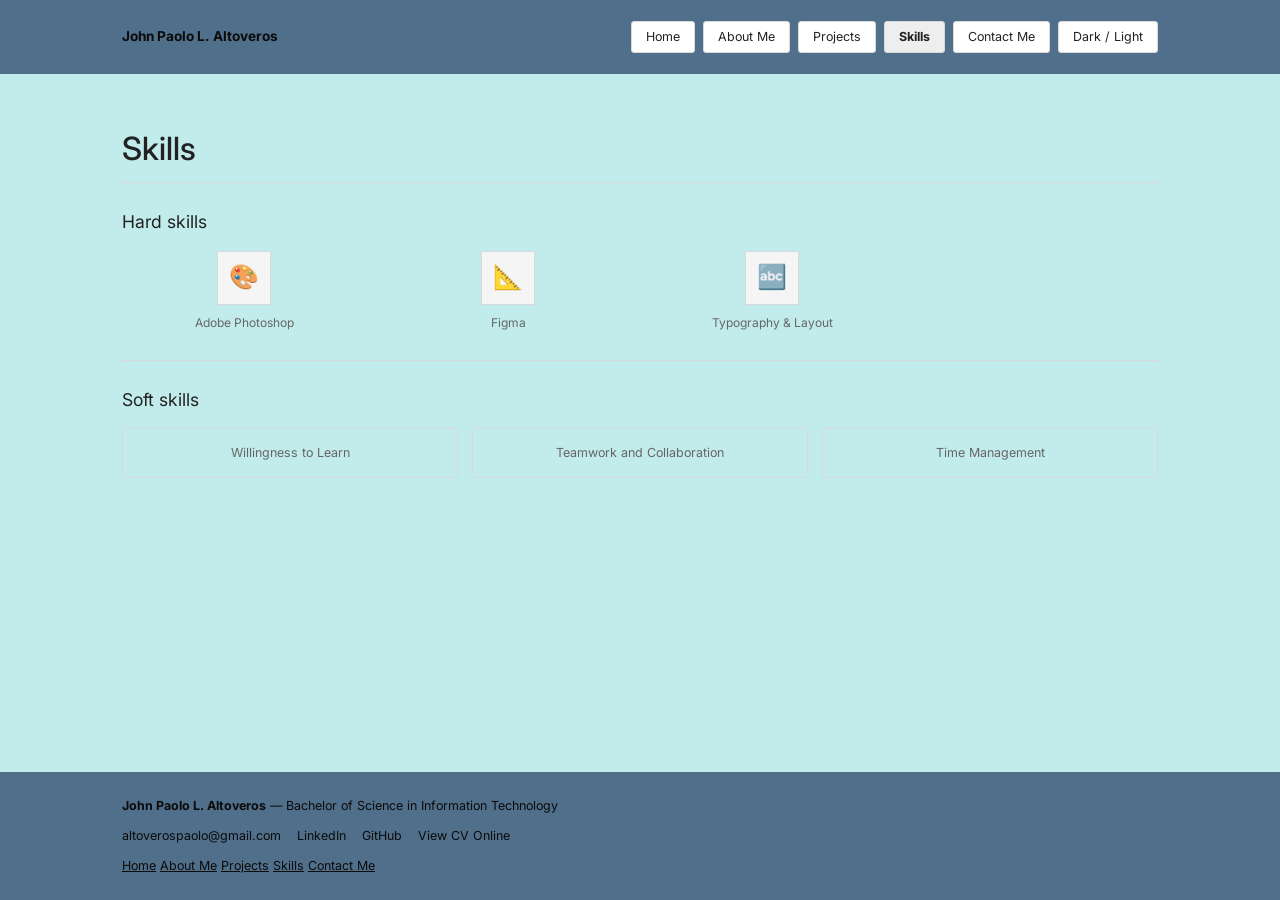
<file: skills.html>
<!doctype html>
<html lang="en">
<head>
  <meta charset="utf-8">
  <meta name="viewport" content="width=device-width, initial-scale=1">
  <title>Skills | John Paolo L. Altoveros</title>
  <meta name="description" content="Hard and soft skills of John Paolo L. Altoveros.">
  <link rel="canonical" href="https://pao04altoveros.github.io/portfolio/skills.html">
  <meta property="og:type" content="website">
  <meta property="og:title" content="Skills | John Paolo L. Altoveros">
  <meta property="og:description" content="Hard and soft skills of John Paolo L. Altoveros.">
  <meta property="og:url" content="https://pao04altoveros.github.io/portfolio/skills.html">
  <meta property="og:image" content="https://pao04altoveros.github.io/portfolio/images/og-image.png">
  <link rel="preconnect" href="https://fonts.googleapis.com">
  <link rel="preconnect" href="https://fonts.gstatic.com" crossorigin>
  <link rel="stylesheet" href="https://fonts.googleapis.com/css2?family=Inter:wght@400;500;600;700&display=swap">
  <link rel="stylesheet" href="style.css">
</head>
<body>
  <input type="checkbox" id="theme-toggle" class="sr-only theme-check" aria-label="Switch between dark and light mode">
  <a class="skip-link" href="#main">Skip to content</a>
  <header class="site-header">
    <div class="container">
      <a class="brand" href="index.html">John Paolo L. Altoveros</a>
      <input type="checkbox" id="menu-check" class="sr-only menu-check" aria-label="Open menu">
      <label for="menu-check" class="btn-small menu-toggle">Menu</label>
      <nav class="nav" id="site-nav" aria-label="Main navigation">
        <a href="index.html">Home</a><a href="about.html">About Me</a><a href="projects.html">Projects</a><a href="skills.html" aria-current="page">Skills</a><a href="contact.html">Contact Me</a>
        <label for="theme-toggle" class="btn-small theme-btn">Dark / Light</label>
      </nav>
    </div>
  </header>

  <main id="main" class="page">
    <div class="container fade-in">
      <h1 class="page-title">Skills</h1>
      <section aria-labelledby="hard-h">
        <h2 class="skills-h" id="hard-h">Hard skills</h2>
        <div class="hard-grid">
          <div><div class="skill-icon" aria-hidden="true">🎨</div><p>Adobe Photoshop</p></div>
          <div><div class="skill-icon" aria-hidden="true">📐</div><p>Figma</p></div>
          <div><div class="skill-icon" aria-hidden="true">🔤</div><p>Typography &amp; Layout</p></div>
        </div>
      </section>
      <section aria-labelledby="soft-h">
        <h2 class="skills-h" id="soft-h">Soft skills</h2>
        <div class="soft-grid">
          <div class="soft-card">Willingness to Learn</div>
          <div class="soft-card">Teamwork and Collaboration</div>
          <div class="soft-card">Time Management</div>
      </section>
    </div>
  </main>

  <footer class="site-footer">
    <div class="container">
      <div><strong>John Paolo L. Altoveros</strong> — Bachelor of Science in Information Technology</div>
      <div class="footer-links">
        <a href="mailto:altoverospaolo@gmail.com">altoverospaolo@gmail.com</a>
        <a href="https://www.linkedin.com/in/YOUR-PROFILE" target="_blank" rel="noopener noreferrer">LinkedIn</a>
        <a href="https://github.com/pao04altoveros" target="_blank" rel="noopener noreferrer">GitHub</a>
        <a href="cv.pdf" target="_blank" rel="noopener noreferrer">View CV Online</a>
      </div>
      <div>
      <a href="index.html">Home</a>
      <a href="about.html">About Me</a>
      <a href="projects.html">Projects</a>
      <a href="skills.html">Skills</a>
      <a href="contact.html">Contact Me</a>
    </div>
  </footer>
</body>
</html>
</file>
<file: style.css>
/* ========= Theme tokens ========= */
:root {
  /* light-dark(LIGHT, DARK): the page follows the visitor's device setting,
     and the "Dark / Light" button flips it (no JavaScript needed). */
  color-scheme: light dark;
  --blue: light-dark(#506f8a, #0a4f99);
  --on-blue: light-dark(#0b0b0b, #ffffff);
  --accent: light-dark(#0088ff, #1a73d6);
  --bg: light-dark(#c2ecec, #121417);
  --text: light-dark(#222222, #eeeeee);
  --muted: light-dark(#666666, #a3abb5);
  --line: light-dark(#d9d9d9, #2e343b);
  --card: light-dark(#f5f5f5, #1b1f24);
  --btn-bg: light-dark(#ffffff, #1b1f24);
  --btn-active: light-dark(#eeeeee, #2e343b);
  --focus: #ff9500;
  --radius: 3px;
  --maxw: 1100px;
  --font: "Inter", system-ui, -apple-system, "Segoe UI", Roboto, Arial, sans-serif;
}
/* The Dark / Light checkbox flips whatever the device is using */
@media (prefers-color-scheme: light) { :root:has(.theme-check:checked) { color-scheme: dark; } }
@media (prefers-color-scheme: dark)  { :root:has(.theme-check:checked) { color-scheme: light; } }

/* ========= Base ========= */
*, *::before, *::after { box-sizing: border-box; }
html { scroll-behavior: smooth; }
body {
  margin: 0;
  font-family: var(--font);
  background: var(--bg);
  color: var(--text);
  line-height: 1.6;
  min-height: 100vh;
  display: flex;
  flex-direction: column;
}
main { flex: 1; }
img { max-width: 100%; height: auto; display: block; }
a { color: inherit; }
h1, h2, h3 { line-height: 1.2; margin: 0 0 .5em; font-weight: 500; }
.container { width: 100%; max-width: var(--maxw); margin: 0 auto; padding: 0 32px; }

:focus-visible { outline: 3px solid var(--focus); outline-offset: 2px; }
.skip-link {
  position: absolute; left: -999px; top: 8px; background: #fff; color: #000;
  padding: 8px 14px; z-index: 100; border-radius: var(--radius);
}
.skip-link:focus { left: 8px; }
.sr-only {
  position: absolute; width: 1px; height: 1px; padding: 0; margin: -1px;
  overflow: hidden; clip: rect(0,0,0,0); white-space: nowrap; border: 0;
}


/* ========= Header / nav ========= */
.site-header { background: var(--blue); color: var(--on-blue); }
.site-header .container {
  display: flex; align-items: center; justify-content: space-between;
  min-height: 74px; gap: 16px; flex-wrap: wrap;
}
.brand { font-weight: 700; font-size: .85rem; text-decoration: none; }
.nav { display: flex; gap: 8px; align-items: center; }
.nav a, .btn-small {
  background: var(--btn-bg); color: var(--text);
  border: 1px solid var(--line); border-radius: var(--radius);
  padding: 6px 14px; font-size: .78rem; text-decoration: none;
  font-family: inherit; cursor: pointer; line-height: 1.4;
}
.nav a:hover, .btn-small:hover { background: var(--btn-active); }
.nav a[aria-current="page"] { background: var(--btn-active); font-weight: 700; }
.menu-toggle { display: none; cursor: pointer; }
.theme-btn { display: inline-block; user-select: none; }
.menu-check:focus-visible + .menu-toggle,
body:has(.theme-check:focus-visible) .theme-btn { outline: 3px solid var(--focus); outline-offset: 2px; }

/* ========= Page sections ========= */
.page { padding: 56px 0 72px; }
.page-title { font-size: 2rem; padding-bottom: 14px; border-bottom: 1px solid var(--line); margin-bottom: 28px; }
.breadcrumb { font-size: .7rem; letter-spacing: .04em; text-transform: uppercase; margin-bottom: 28px; }

/* ========= Buttons ========= */
.btn {
  display: inline-block; padding: 10px 20px; border-radius: var(--radius);
  border: 1px solid var(--accent); background: var(--accent); color: #fff;
  font-weight: 600; font-size: .85rem; text-decoration: none; cursor: pointer;
  font-family: inherit; transition: transform .15s ease, opacity .15s ease;
}
.btn:hover { transform: translateY(-1px); opacity: .92; }
.btn.outline { background: transparent; color: var(--text); border-color: var(--line); }
.btn-row { display: flex; flex-wrap: wrap; gap: 10px; margin-top: 24px; }

/* ========= Home ========= */
.hero { display: grid; grid-template-columns: 300px 1fr; gap: 56px; align-items: center; }
.photo {
  width: 100%; aspect-ratio: 1 / 1.05; object-fit: cover;
  border: 1px solid var(--line); background: var(--card);
}
.meta { font-size: .72rem; margin-top: 12px; color: var(--muted); }
.meta dl { margin: 0; display: grid; grid-template-columns: 70px 1fr; row-gap: 4px; }
.meta dt { margin: 0; }
.meta dd { margin: 0; color: var(--text); }
.hero .hi { font-size: 1.05rem; color: var(--muted); margin: 0 0 6px; }
.hero h1 { font-size: clamp(2rem, 4.6vw, 3rem); max-width: 10em; }
.hero .rule { width: 56px; height: 1px; background: var(--muted); margin: 18px 0; border: 0; }
.hero .welcome { color: var(--muted); font-size: .9rem; margin: 0; }
.fade-in { animation: fade .6s ease both; }
@keyframes fade { from { opacity: 0; transform: translateY(8px); } to { opacity: 1; transform: none; } }

/* ========= About ========= */
.about-lead { font-size: 1.1rem; margin-bottom: 4px; }
.about-sub { color: var(--muted); font-size: .85rem; margin: 0 0 24px; }
.info-row {
  display: grid; grid-template-columns: 220px 1fr; gap: 24px;
  padding: 22px 0; border-top: 1px solid var(--line);
}
.info-row:last-of-type { border-bottom: 1px solid var(--line); }
.info-row h2 { font-size: 1.05rem; font-weight: 400; margin: 0; }
.info-row ul { list-style: none; margin: 0; padding: 0; font-size: .8rem; color: var(--muted); }
.info-row li { margin-bottom: 12px; }
.info-row li:last-child { margin-bottom: 0; }

/* ========= Projects ========= */
.filters { display: grid; gap: 10px; margin-bottom: 14px; }
.filter-group { display: flex; flex-wrap: wrap; align-items: center; gap: 6px; }
.filter-label { width: 90px; font-size: .72rem; color: var(--muted); }
.filters input { position: absolute; opacity: 0; width: 1px; height: 1px; }
.chip { font-size: .75rem; padding: 4px 12px; border: 1px solid var(--line); border-radius: 99px; cursor: pointer; background: var(--btn-bg); }
.chip:hover { background: var(--btn-active); }
.filters input:checked + .chip { background: var(--accent); border-color: var(--accent); color: #fff; }
.filters input:focus-visible + .chip { outline: 3px solid var(--focus); outline-offset: 2px; }



.grid-projects { display: grid; grid-template-columns: repeat(3, 1fr); gap: 24px 16px; }
.project-card { text-decoration: none; display: block; }
.project-card img {
  width: 100%; aspect-ratio: 16 / 10; object-fit: cover;
  border: 1px solid var(--line); background: var(--card); transition: transform .2s ease;
}
.project-card:hover img { transform: translateY(-2px); }
.project-card h3 { font-size: .8rem; font-weight: 600; margin: 8px 0 2px; }
.project-card .sub { font-size: .72rem; color: var(--muted); }
.tags { display: flex; flex-wrap: wrap; gap: 6px; margin-top: 6px; padding: 0; list-style: none; }
.tags li { font-size: .68rem; background: var(--card); border: 1px solid var(--line); padding: 1px 8px; border-radius: 99px; }
.empty { color: var(--muted); padding: 24px 0; }

/* Project detail */
.detail-hero img { width: 100%; max-height: 420px; object-fit: cover; border: 1px solid var(--line); background: var(--card); }
.detail-meta { display: grid; grid-template-columns: repeat(4, 1fr); gap: 16px; margin: 24px 0; font-size: .82rem; }
.detail-meta span { display: block; color: var(--muted); font-size: .7rem; text-transform: uppercase; letter-spacing: .04em; }
.project-detail { display: none; scroll-margin-top: 16px; }
.project-detail:target { display: block; }
.detail:has(.project-detail:target) .pick { display: none; }
.detail h2 { font-size: 1.2rem; margin-top: 32px; }
.detail ul.plain { padding-left: 1.2em; }
.back-link { font-size: .85rem; display: inline-block; margin-bottom: 16px; }

/* ========= Skills ========= */
.skills-h { font-size: 1.1rem; font-weight: 400; margin: 0 0 18px; }
.hard-grid { display: grid; grid-template-columns: repeat(4, 1fr); gap: 20px; text-align: center; padding-bottom: 28px; border-bottom: 1px solid var(--line); margin-bottom: 28px; }
.skill-icon {
  width: 54px; height: 54px; margin: 0 auto 8px; display: grid; place-items: center;
  background: var(--card); border: 1px solid var(--line); font-size: 1.5rem;
}
.hard-grid p { margin: 0; font-size: .75rem; color: var(--muted); }
.soft-grid { display: grid; grid-template-columns: repeat(3, 1fr); gap: 14px; }
.soft-card {
  border: 1px solid var(--line); border-radius: var(--radius); padding: 14px;
  text-align: center; font-size: .78rem; color: var(--muted); transition: background .15s;
}
.soft-card:hover { background: var(--card); }

/* ========= Contact ========= */
.contact-grid { display: grid; grid-template-columns: 1fr 1.3fr; gap: 48px; }
.contact-list { list-style: none; padding: 0; margin: 0; font-size: .9rem; }
.contact-list li { padding: 10px 0; border-bottom: 1px solid var(--line); }
.contact-list span { display: block; font-size: .7rem; color: var(--muted); text-transform: uppercase; letter-spacing: .04em; }
.form-row { margin-bottom: 14px; }
.form-row label { display: block; font-size: .8rem; margin-bottom: 4px; }
.form-row input, .form-row textarea {
  width: 100%; padding: 10px; font: inherit; font-size: .9rem;
  background: var(--bg); color: var(--text); border: 1px solid var(--line); border-radius: var(--radius);
}
.honeypot { position: absolute; left: -9999px; height: 0; overflow: hidden; }
.form-note { font-size: .75rem; color: var(--muted); }

/* ========= Footer ========= */
.site-footer { background: var(--blue); color: var(--on-blue); font-size: .78rem; }
.site-footer .container { padding-top: 24px; padding-bottom: 24px; display: grid; gap: 10px; }
.footer-links { display: flex; flex-wrap: wrap; gap: 6px 16px; }
.footer-links a { text-decoration: none; }
.footer-links a:hover { text-decoration: underline; }

/* ========= Responsive ========= */
@media (max-width: 900px) {
  .hero { grid-template-columns: 240px 1fr; gap: 32px; }
  .grid-projects { grid-template-columns: repeat(2, 1fr); }
  .hard-grid { grid-template-columns: repeat(2, 1fr); }
  .detail-meta { grid-template-columns: repeat(2, 1fr); }
}
@media (max-width: 720px) {
  .container { padding: 0 20px; }
  .menu-toggle { display: inline-block; }
  .nav { display: none; flex-direction: column; align-items: stretch; width: 100%; padding-bottom: 14px; }
  .menu-check:checked ~ .nav { display: flex; }
  .nav a, .nav .btn-small { padding: 12px 14px; font-size: .9rem; text-align: left; }
  .hero { grid-template-columns: 1fr; }
  .photo { max-width: 280px; }
  .info-row { grid-template-columns: 1fr; gap: 10px; }
  .soft-grid { grid-template-columns: repeat(2, 1fr); }
  .contact-grid { grid-template-columns: 1fr; gap: 28px; }
  .page { padding: 36px 0 48px; }
}
@media (max-width: 480px) {
  .grid-projects { grid-template-columns: 1fr; }
  .soft-grid { grid-template-columns: 1fr; }
}
@media (prefers-reduced-motion: reduce) {
  * { animation: none !important; transition: none !important; scroll-behavior: auto !important; }
}
/* ========= Project page ========= */

/* Project photos: each one shows at its own size and shape, never cropped */
.detail .detail-hero { text-align: center; }
.detail .detail-hero img {
  width: auto;
  height: auto;
  max-width: 100%;
  max-height: 85vh;
  aspect-ratio: auto;
  object-fit: contain;
  margin: 0 auto;
}

/* "Back to projects" button, styled like the Home navbar button */
.subnav { margin-bottom: 20px; }
.subnav a {
  display: inline-block;
  background: var(--btn-bg);
  color: var(--text);
  border: 1px solid var(--line);
  border-radius: var(--radius);
  padding: 6px 14px;
  font-size: .78rem;
  text-decoration: none;
  line-height: 1.4;
  font-family: inherit;
}
.subnav a:hover { background: var(--btn-active);
 }
</file>
